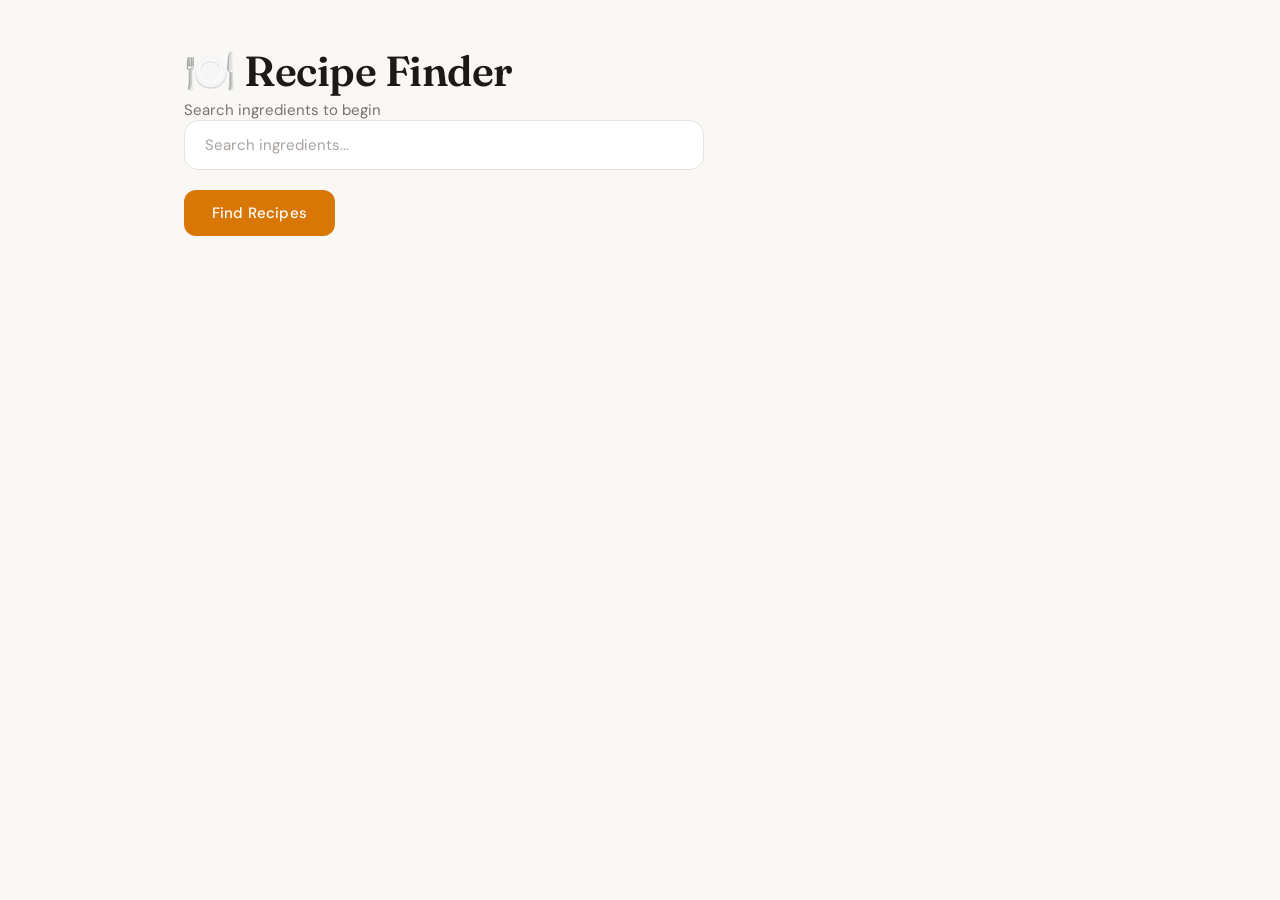
<file: index.html>
<!DOCTYPE html>
<html lang="en">
<head>
  <meta charset="UTF-8" />
  <meta name="viewport" content="width=device-width, initial-scale=1.0"/>
  <title>Recipe Finder</title>

  <link rel="stylesheet" href="style.css">
</head>

<body>

  <div class="app">

    <h1>🍽️ Recipe Finder</h1>

    <p class="selection-label">
      Search ingredients to begin
    </p>

    <input
      type="text"
      id="ingredient-search"
      placeholder="Search ingredients..."
      autocomplete="off"
    />

    <!-- Selected ingredients -->
    <div id="selected-container"></div>

    <!-- Search results -->
    <div id="ingredients-container"></div>

    <button id="find-btn" onclick="findRecipes()">
      Find Recipes
    </button>

    <div id="status"></div>

    <!-- Recipe cards -->
    <div id="results"></div>

  </div>

  <script src="script.js"></script>

</body>
</html>
</file>
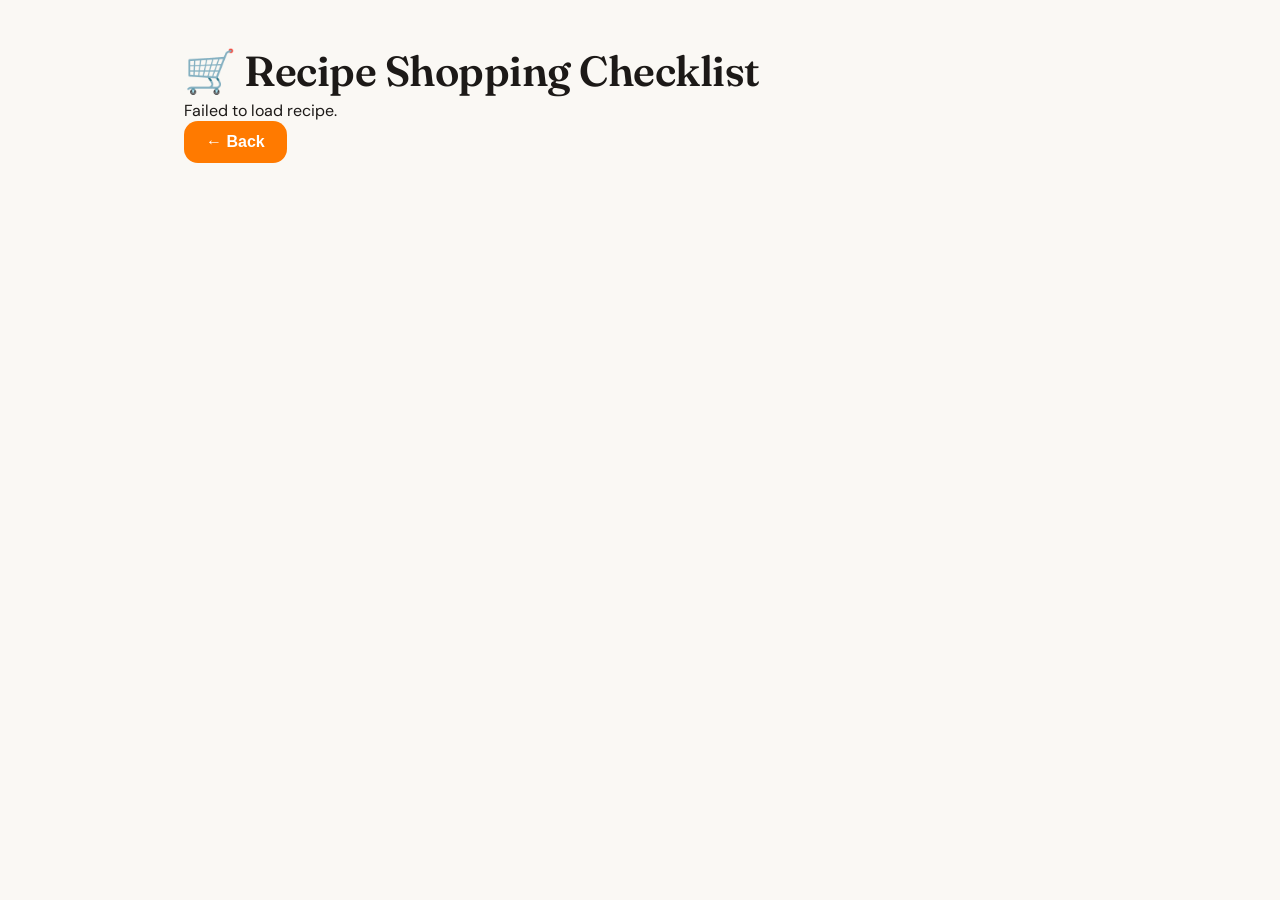
<file: recipe.html>
<!DOCTYPE html>
<html lang="en">
<head>
  <meta charset="UTF-8" />
  <meta name="viewport" content="width=device-width, initial-scale=1.0"/>
  <title>Recipe Checklist</title>

  <link rel="stylesheet" href="style.css">
</head>

<body>

  <div class="app">

    <h1>🛒 Recipe Shopping Checklist</h1>

    <div id="recipe-container"></div>

    <button class="back-btn" onclick="goBack()">
  ← Back
</button>

  </div>

  <script src="recipe.js"></script>

</body>
</html>
</file>
<file: style.css>
@import url('https://fonts.googleapis.com/css2?family=Fraunces:wght@400;600&family=DM+Sans:wght@400;500&display=swap');

* {
  box-sizing: border-box;
  margin: 0;
  padding: 0;
}

body {
  font-family: 'DM Sans', system-ui, sans-serif;
  background: #faf8f4;
  color: #1c1917;
  min-height: 100vh;
  padding: 3rem 1.5rem;
  max-width: 960px;
  margin: 0 auto;
}

/* ── Header ── */

.app-header {
  margin-bottom: 2.5rem;
}

h1 {
  font-family: 'Fraunces', Georgia, serif;
  font-size: 42px;
  font-weight: 600;
  letter-spacing: -0.5px;
  line-height: 1.1;
  color: #1c1917;
  margin-bottom: 6px;
}

.selection-label {
  font-size: 15px;
  color: #78716c;
  font-weight: 400;
}

/* ── Search ── */

#ingredient-search {
  width: 100%;
  max-width: 520px;
  display: block;
  padding: 14px 20px;
  font-size: 15px;
  font-family: 'DM Sans', system-ui, sans-serif;
  border-radius: 14px;
  border: 1.5px solid #e7e4df;
  background: #fff;
  outline: none;
  transition: border-color 0.2s, box-shadow 0.2s;
  margin-bottom: 1.25rem;
  color: #1c1917;
}

#ingredient-search::placeholder {
  color: #a8a29e;
}

#ingredient-search:focus {
  border-color: #d97706;
  box-shadow: 0 0 0 4px rgba(217, 119, 6, 0.1);
}

/* ── Selected pills ── */

#selected-container {
  margin-bottom: 1.25rem;
  min-height: 0;
}

.selected-wrapper {
  display: flex;
  flex-wrap: wrap;
  gap: 8px;
}

.selected-pill {
  display: inline-flex;
  align-items: center;
  gap: 7px;
  background: #1c1917;
  color: #faf8f4;
  padding: 7px 14px;
  border-radius: 999px;
  font-size: 13px;
  font-family: 'DM Sans', system-ui, sans-serif;
  cursor: pointer;
  transition: background 0.15s;
  user-select: none;
}

.selected-pill:hover {
  background: #44403c;
}

.selected-pill .remove {
  font-size: 15px;
  opacity: 0.55;
  line-height: 1;
  font-weight: 400;
}

/* ── Ingredient grid ── */

#ingredients-container {
  display: none;
  margin-bottom: 1.75rem;
}

#ingredients-container.show {
  display: block;
}

.category {
  margin-bottom: 1.5rem;
}

.category h2 {
  font-family: 'DM Sans', system-ui, sans-serif;
  font-size: 11px;
  font-weight: 500;
  letter-spacing: 0.08em;
  text-transform: uppercase;
  color: #a8a29e;
  margin-bottom: 10px;
}

.ingredient-grid {
  display: flex;
  flex-wrap: wrap;
  gap: 8px;
  margin-bottom: 0;
}

.chip {
  display: inline-flex;
  align-items: center;
  gap: 7px;
  padding: 8px 15px;
  border-radius: 999px;
  border: 1.5px solid #e7e4df;
  background: #fff;
  font-size: 13.5px;
  font-family: 'DM Sans', system-ui, sans-serif;
  cursor: pointer;
  user-select: none;
  transition: border-color 0.15s, background 0.15s, color 0.15s;
  color: #44403c;
}

.chip:hover {
  border-color: #c4b5a5;
  background: #fdf8f3;
}

.chip.selected {
  background: #1c1917;
  border-color: #1c1917;
  color: #faf8f4;
}

/* ── Find button ── */

#find-btn {
  display: inline-flex;
  align-items: center;
  gap: 8px;
  padding: 13px 28px;
  background: #d97706;
  color: #fff;
  border: none;
  border-radius: 12px;
  font-size: 15px;
  font-weight: 500;
  font-family: 'DM Sans', system-ui, sans-serif;
  cursor: pointer;
  transition: background 0.15s, transform 0.1s;
  margin-bottom: 1.75rem;
  letter-spacing: 0.01em;
}

#find-btn:hover {
  background: #b45309;
}

#find-btn:active {
  transform: scale(0.98);
  background: #92400e;
}

/* ── Status ── */

#status {
  font-size: 13.5px;
  color: #78716c;
  margin-bottom: 1.25rem;
  min-height: 20px;
}

/* ── Recipe cards ── */

#results {
  display: grid;
  grid-template-columns: repeat(auto-fill, minmax(170px, 1fr));
  gap: 16px;
}

.recipe-card {
  background: #fff;
  border: 1.5px solid #e7e4df;
  border-radius: 16px;
  overflow: hidden;
  cursor: pointer;
  transition: border-color 0.2s, transform 0.2s, box-shadow 0.2s;
}

.recipe-card:hover {
  border-color: #d97706;
  transform: translateY(-3px);
  box-shadow: 0 8px 24px rgba(0, 0, 0, 0.07);
}

.recipe-card img {
  width: 100%;
  aspect-ratio: 1;
  object-fit: cover;
  display: block;
}

.card-body {
  padding: 12px 14px 14px;
}

.card-body h3 {
  font-size: 13px;
  font-weight: 500;
  margin-bottom: 7px;
  line-height: 1.35;
  color: #1c1917;
}

.card-body span {
  display: inline-block;
  font-size: 11px;
  padding: 3px 9px;
  border-radius: 999px;
  background: #fef3c7;
  color: #92400e;
  font-weight: 500;
}

/* ── Responsive ── */

@media (max-width: 480px) {
  h1 { font-size: 30px; }
  body { padding: 2rem 1rem; }
  #results { grid-template-columns: repeat(auto-fill, minmax(140px, 1fr)); }
}

.recipe-page {
  max-width: 800px;
  margin: auto;
  text-align: left;
}

.recipe-image {
  width: 100%;
  border-radius: 20px;
  margin-bottom: 20px;
}

.checklist {
  display: flex;
  flex-direction: column;
  gap: 12px;
  margin: 20px 0;
}

.check-item {
  display: flex;
  align-items: center;
  gap: 10px;
  padding: 14px;
  border-radius: 12px;
  font-size: 16px;
}

.check-item.have {
  background: rgba(0, 255, 120, 0.12);
}

.check-item.need {
  background: rgba(255, 180, 0, 0.12);
}

.instructions {
  line-height: 1.7;
  white-space: pre-line;
}

.back-btn {
  padding: 12px 22px;
  border: none;
  border-radius: 14px;
  font-size: 16px;
  font-weight: 600;
  cursor: pointer;

  background: #ff7a00;
  color: white;

  transition: all 0.2s ease;
}

.back-btn:hover {
  transform: translateY(-2px);
  opacity: 0.9;
}

.back-btn:active {
  transform: scale(0.97);
}

.check-item {
  transition: all 0.2s ease;
  border-radius: 12px;
}

/* when checkbox is checked, style the whole row */
.check-item:has(input:checked) {
  background: rgba(0, 255, 120, 0.2);
  color: #0a7a2f;
  font-weight: 600;
}
</file>
